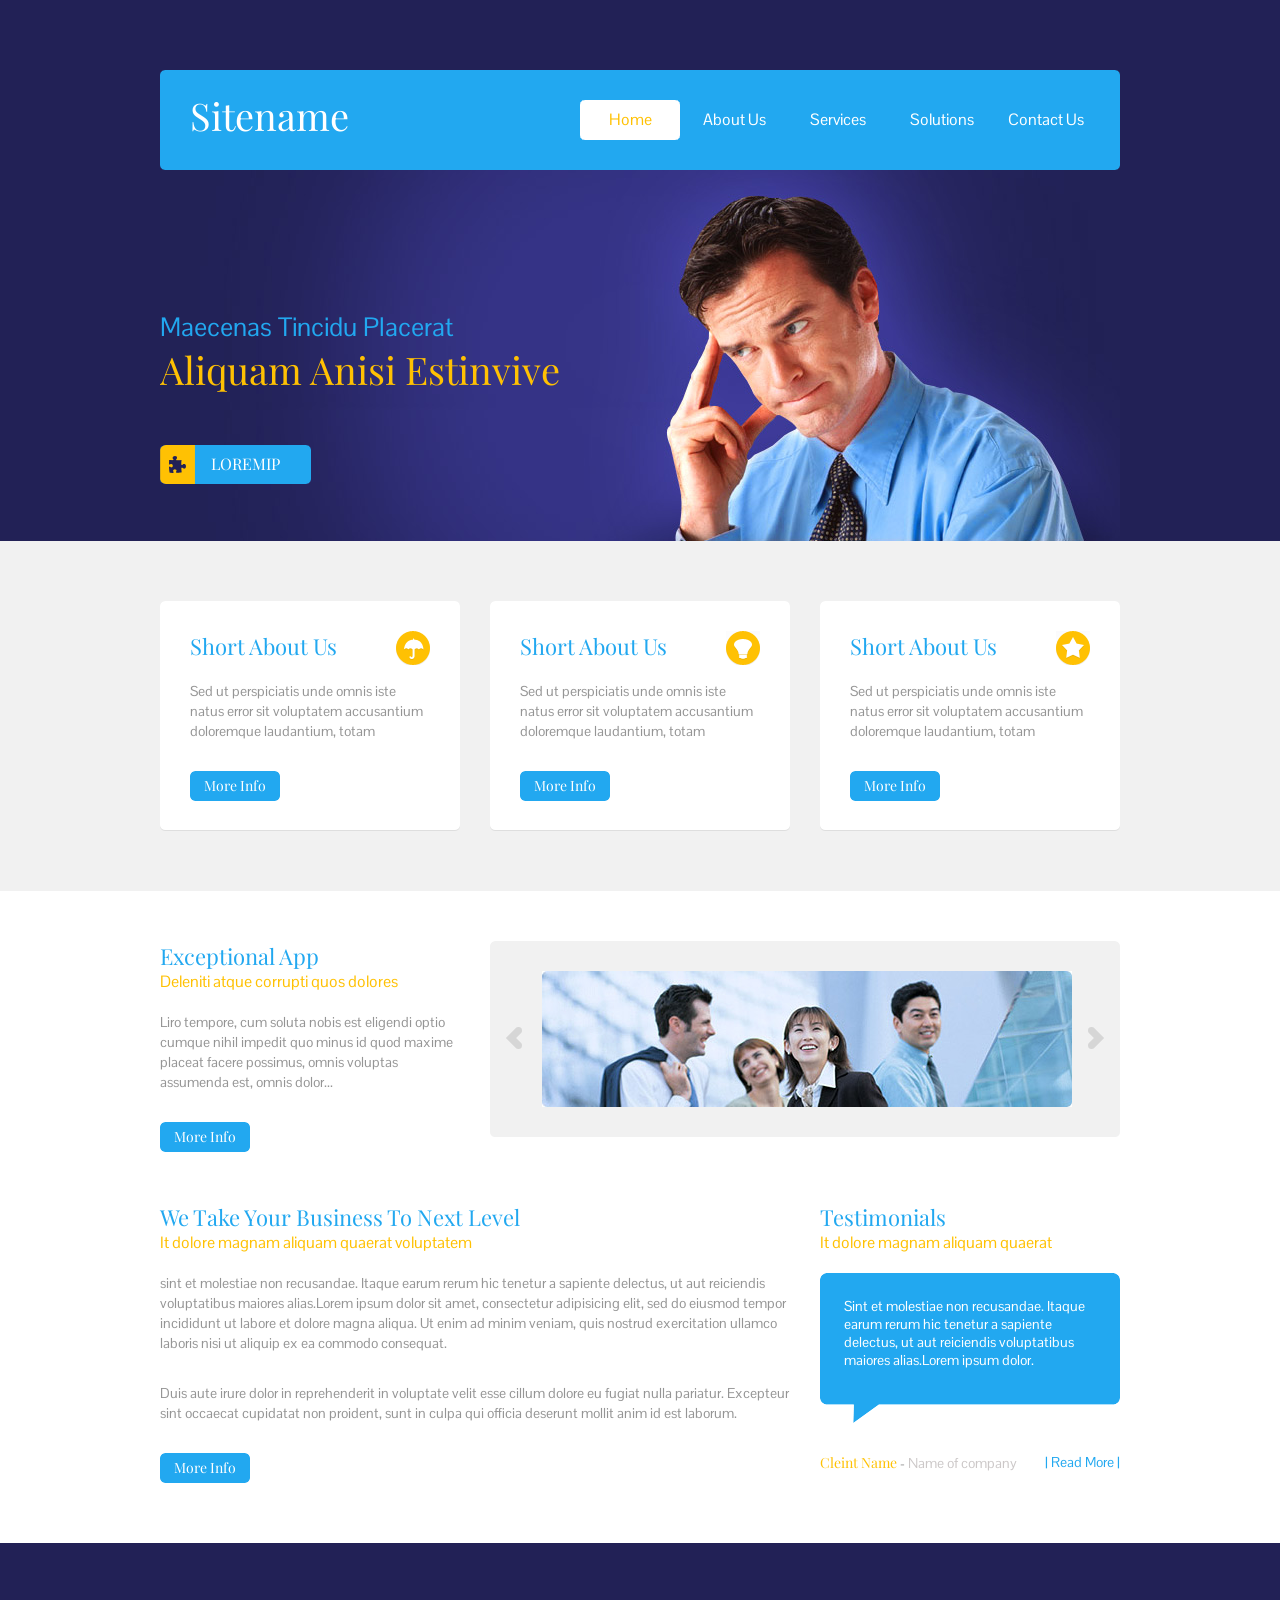
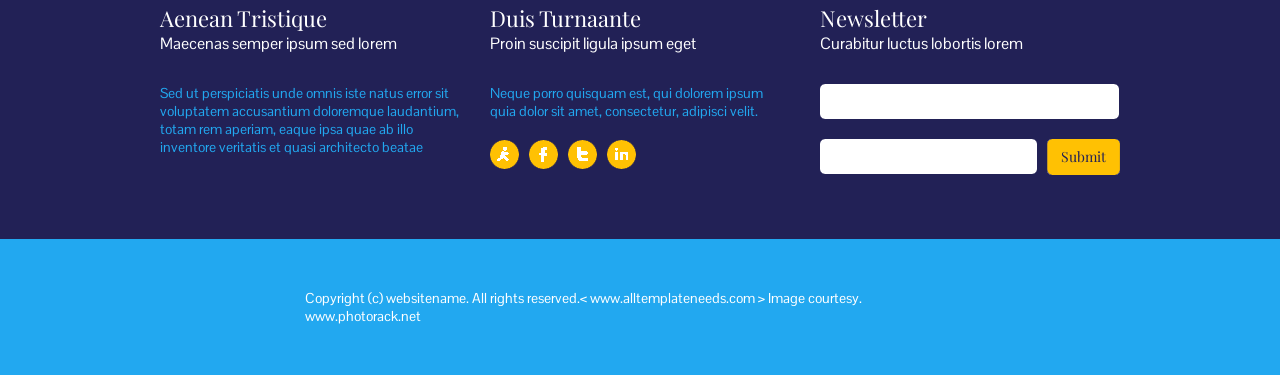
<file: www/sitio/index.html>
<!DOCTYPE html PUBLIC "-//W3C//DTD XHTML 1.0 Transitional//EN" "http://www.w3.org/TR/xhtml1/DTD/xhtml1-transitional.dtd">
<html xmlns="http://www.w3.org/1999/xhtml">

<html>
<head>
<meta http-equiv="Content-Type" content="text/html; charset=utf-8" />
<title>Template-24</title>
<link rel="stylesheet" type="text/css" href="css/styles.css"/>
<link href='http://fonts.googleapis.com/css?family=Playfair+Display|Pontano+Sans' rel='stylesheet' type='text/css'>
</head>
<body>
<div class="header-wrapper">
	<div class="header">
    	<div class="header-content">
        	<div class="logo">
            	<h1>Sitename</h1>
            </div>
            
            <div class="menu">
            	<ul>
                <li><a class="active" href="index.html">Home</a></li>
                <li><a href="about.html">About Us</a></li>
                <li><a href="#">Services</a></li>
                <li><a href="#">Solutions</a></li>
                <li><a href="#">Contact Us</a></li>
                </ul>
            </div>
        </div>
       
        <div class="banner">
        	<div class="banner-content">
            	<ul>
                <li>
                <h2>Maecenas Tincidu Placerat</h2>
                <h1>Aliquam Anisi Estinvive</h1>
                <a href="#">Loremip</a>
                </li>
                </ul>
            </div>
        </div>
        
    </div>
</div>
<!--- header-wrapper div end -->
<div class="clearing"></div>
<div class="panel-wrapper">
	<div class="panel-content">
		<div class="panel marRight">
			<div class="panel-icon">
				<img src="images/panel-icon-1.gif"/>
			</div>
			<h1>Short About Us</h1>
			<p>Sed ut perspiciatis unde omnis iste natus error sit voluptatem accusantium doloremque laudantium, totam</p>
			<a class="more1" href="#">More Info</a>
            <div class="panel-bottom">
			</div>
			
		</div>
		<div class="panel marRight">
		<div class="panel-icon">
				<img src="images/panel-icon-2.gif"/>
			</div>
			<h1>Short About Us</h1>
			<p>Sed ut perspiciatis unde omnis iste natus error sit voluptatem accusantium doloremque laudantium, totam</p>
			<a class="more1" href="#">More Info</a>
            <div class="panel-bottom">
			</div>
		</div>
		
		<div class="panel">
		<div class="panel-icon">
				<img src="images/panel-icon-3.gif"/>
			</div>
			<h1>Short About Us</h1>
			<p>Sed ut perspiciatis unde omnis iste natus error sit voluptatem accusantium doloremque laudantium, totam</p>
			<a class="more1" href="#">More Info</a>
            <div class="panel-bottom">
			</div>
		</div>
		
	</div>
			
</div>
        
        
		

<!--- panel-wrapper div end -->
<div class="clearing"></div>
<div class="generic-content-wrapper">
	<div class="generic-content">
    	
      <div class="content marRight">
       	<h1>Exceptional App</h1>
            <h2>Deleniti atque corrupti quos dolores<h2>
        <p>Liro tempore, cum soluta nobis est eligendi optio cumque nihil impedit quo minus id quod maxime placeat facere possimus, omnis voluptas assumenda est, omnis dolor...</p>
            <a class="more" href="#">More Info</a>
      </div>
        
       <div class="slider-panel">
       		<div class="slider-content">
            	
                <div class="slider-left-arrow">
                </div>
                
                <div class="slider-image">
                	<img src="images/img-1.jpg"/>
                </div>
               
                <div class="slider-right-arrow">
                </div>
            
            </div>
       </div>
   </div>
 </div>
    	
        <div class="generic-content">
        	
            <div class="content1 marRight">
            	<h1>We Take Your Business To Next Level</h1>
                <h2>It dolore magnam aliquam quaerat voluptatem</h2>
                <p>sint et molestiae non recusandae. Itaque earum rerum hic tenetur a sapiente delectus, ut aut reiciendis voluptatibus maiores alias.Lorem ipsum dolor sit amet, consectetur adipisicing elit, sed do eiusmod tempor incididunt ut labore et dolore magna aliqua. Ut enim ad minim veniam, quis nostrud exercitation ullamco laboris nisi ut aliquip ex ea commodo consequat. </p>
                <p>Duis aute irure dolor in reprehenderit in voluptate velit esse cillum dolore eu fugiat nulla pariatur. Excepteur sint occaecat cupidatat non proident, sunt in culpa qui officia deserunt mollit anim id est laborum.</p>
                <a class="more" href="#">More Info</a>
            </div>
            
            <div class="content2">
            	<h1>Testimonials</h1>
                <h2>It dolore magnam aliquam quaerat </h2>
                <div class="content2-image">
                <p>Sint et molestiae non recusandae. Itaque earum rerum hic tenetur a sapiente delectus, ut aut reiciendis voluptatibus maiores alias.Lorem ipsum dolor.</p>
                </div>
                <h3>Cleint Name <span>- <span>Name of company</span></span> <a class="readmore" href="#">| Read More |</a></h3>
            </div>
    	
     </div>
</div>
<!--- generirc-content-wrapper div end -->
<div class="clearing"></div>
<div class="footer-wrapper">
	<div class="footer">
    	<div class="footer-panel marRight">
        	<h1>Aenean Tristique</h1>
            <h2>Maecenas semper ipsum sed lorem</h2>
            <p>Sed ut perspiciatis unde omnis iste natus error sit voluptatem accusantium doloremque laudantium, totam rem aperiam, eaque ipsa quae ab illo inventore veritatis et quasi architecto beatae</p>
        </div>
        
        <div class="footer-panel marRight">
        	<h1>Duis Turnaante</h1>
            <h2>Proin suscipit ligula ipsum eget</h2>
            <p>Neque porro quisquam est, qui dolorem ipsum quia dolor sit amet, consectetur, adipisci velit.</p>
            <ul>
            <li><a href="#"><img src="images/icon-aol1.gif" /></a></li>
            <li><a href="#"><img src="images/icon-fb.gif" /></a></li>
            <li><a href="#"><img src="images/icon-twit.gif" /></a></li>
            <li><a href="#"><img src="images/icon-linkde.gif" /></a></li>
            </ul>
        </div>
        
        <div class="newsletter">
			
        	
			<h1>Newsletter</h1>
            <h2>Curabitur luctus lobortis lorem</h2>
			<ul>
            <li><input name="" type="text" class="newsletter-input"/></li>
            <li><input name="" type="text" class="newsletter-input1"/></li>
			<li><a class="submit" href="#">Submit</a></li>
			
			
			</ul>
            </div>
           
        </div>
        
    </div>
</div>
<!--- footer-wrapper div end -->
<div class="clearing"></div>
<div class="footer-strip-wrapper">
	<div class="footer-strip">
    <p>Copyright (c) websitename. All rights reserved.<a class="footerlink" href="http://alltemplateneeds.com" >< www.alltemplateneeds.com ></a> Image courtesy. <a href="http://photorack.net" class="footerlink">www.photorack.net</a></p>
    </div>
</div>
</body>
</html>
</file>
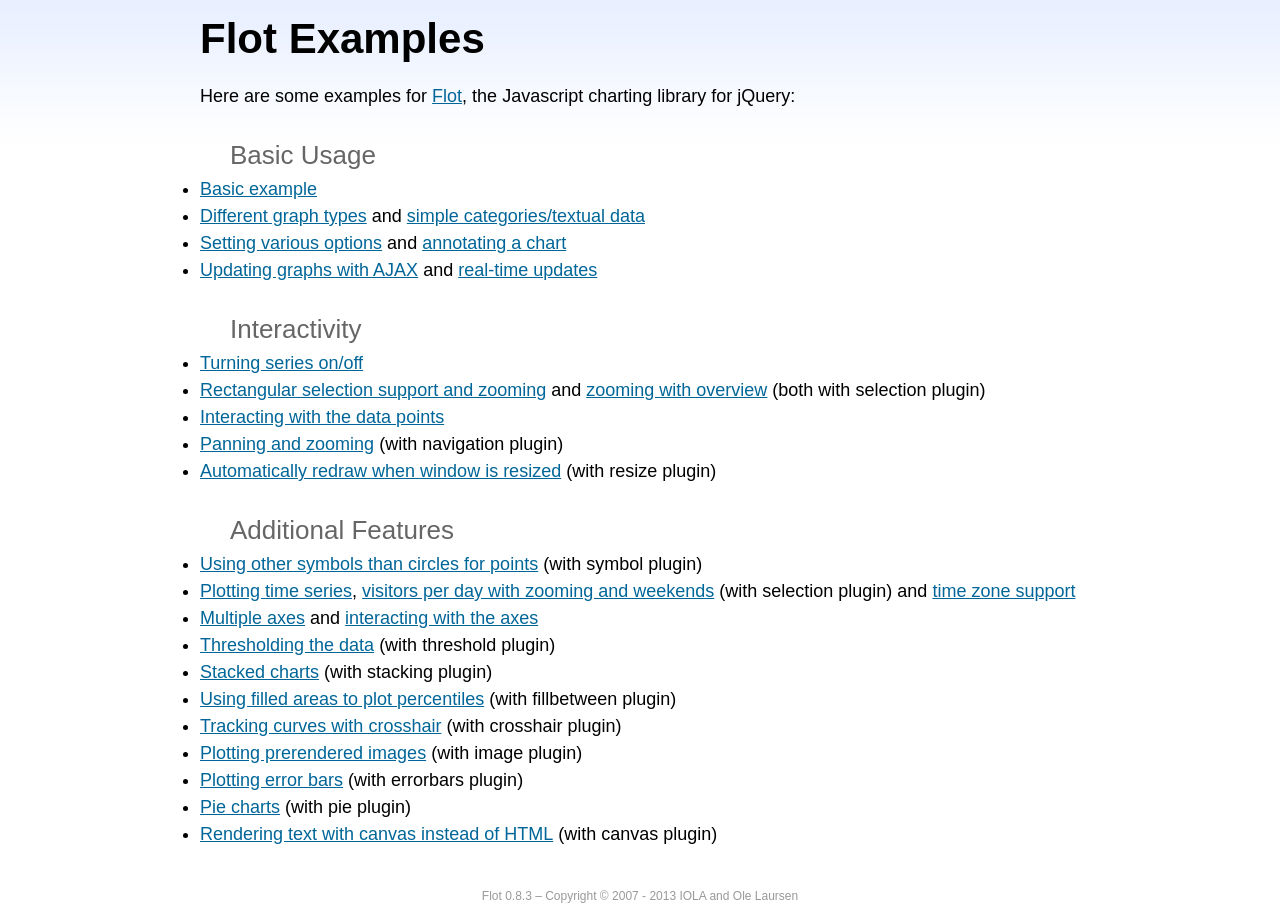
<file: www/bootstrap/bower_components/flot/examples/index.html>
<!DOCTYPE html PUBLIC "-//W3C//DTD HTML 4.01//EN" "http://www.w3.org/TR/html4/strict.dtd">
<html>
<head>
	<meta http-equiv="Content-Type" content="text/html; charset=utf-8">
	<title>Flot Examples</title>
	<link href="examples.css" rel="stylesheet" type="text/css">
	<style>

	h3 {
		margin-top: 30px;
		margin-bottom: 5px;
	}

	</style>
	<script language="javascript" type="text/javascript" src="../jquery.js"></script>
	<script language="javascript" type="text/javascript" src="../jquery.flot.js"></script>
	<script type="text/javascript">

	$(function() {

		// Add the Flot version string to the footer

		$("#footer").prepend("Flot " + $.plot.version + " &ndash; ");
	});

	</script>
</head>
<body>

	<div id="header">
		<h2>Flot Examples</h2>
	</div>

	<div id="content">

		<p>Here are some examples for <a href="http://www.flotcharts.org">Flot</a>, the Javascript charting library for jQuery:</p>

		<h3>Basic Usage</h3>

		<ul>
			<li><a href="basic-usage/index.html">Basic example</a></li>
			<li><a href="series-types/index.html">Different graph types</a> and <a href="categories/index.html">simple categories/textual data</a></li>
			<li><a href="basic-options/index.html">Setting various options</a> and <a href="annotating/index.html">annotating a chart</a></li>
			<li><a href="ajax/index.html">Updating graphs with AJAX</a> and <a href="realtime/index.html">real-time updates</a></li>
		</ul>

		<h3>Interactivity</h3>

		<ul>
			<li><a href="series-toggle/index.html">Turning series on/off</a></li>
			<li><a href="selection/index.html">Rectangular selection support and zooming</a> and <a href="zooming/index.html">zooming with overview</a> (both with selection plugin)</li>
			<li><a href="interacting/index.html">Interacting with the data points</a></li>
			<li><a href="navigate/index.html">Panning and zooming</a> (with navigation plugin)</li>
			<li><a href="resize/index.html">Automatically redraw when window is resized</a> (with resize plugin)</li>
		</ul>

		<h3>Additional Features</h3>

		<ul>
			<li><a href="symbols/index.html">Using other symbols than circles for points</a> (with symbol plugin)</li>
			<li><a href="axes-time/index.html">Plotting time series</a>, <a href="visitors/index.html">visitors per day with zooming and weekends</a> (with selection plugin) and <a href="axes-time-zones/index.html">time zone support</a></li>
			<li><a href="axes-multiple/index.html">Multiple axes</a> and <a href="axes-interacting/index.html">interacting with the axes</a></li>
			<li><a href="threshold/index.html">Thresholding the data</a> (with threshold plugin)</li>
			<li><a href="stacking/index.html">Stacked charts</a> (with stacking plugin)</li>
			<li><a href="percentiles/index.html">Using filled areas to plot percentiles</a> (with fillbetween plugin)</li>
			<li><a href="tracking/index.html">Tracking curves with crosshair</a> (with crosshair plugin)</li>
			<li><a href="image/index.html">Plotting prerendered images</a> (with image plugin)</li>
			<li><a href="series-errorbars/index.html">Plotting error bars</a> (with errorbars plugin)</li>
			<li><a href="series-pie/index.html">Pie charts</a> (with pie plugin)</li>
			<li><a href="canvas/index.html">Rendering text with canvas instead of HTML</a> (with canvas plugin)</li>
		</ul>

	</div>

	<div id="footer">
		Copyright &copy; 2007 - 2013 IOLA and Ole Laursen
	</div>

</body>
</html>
</file>
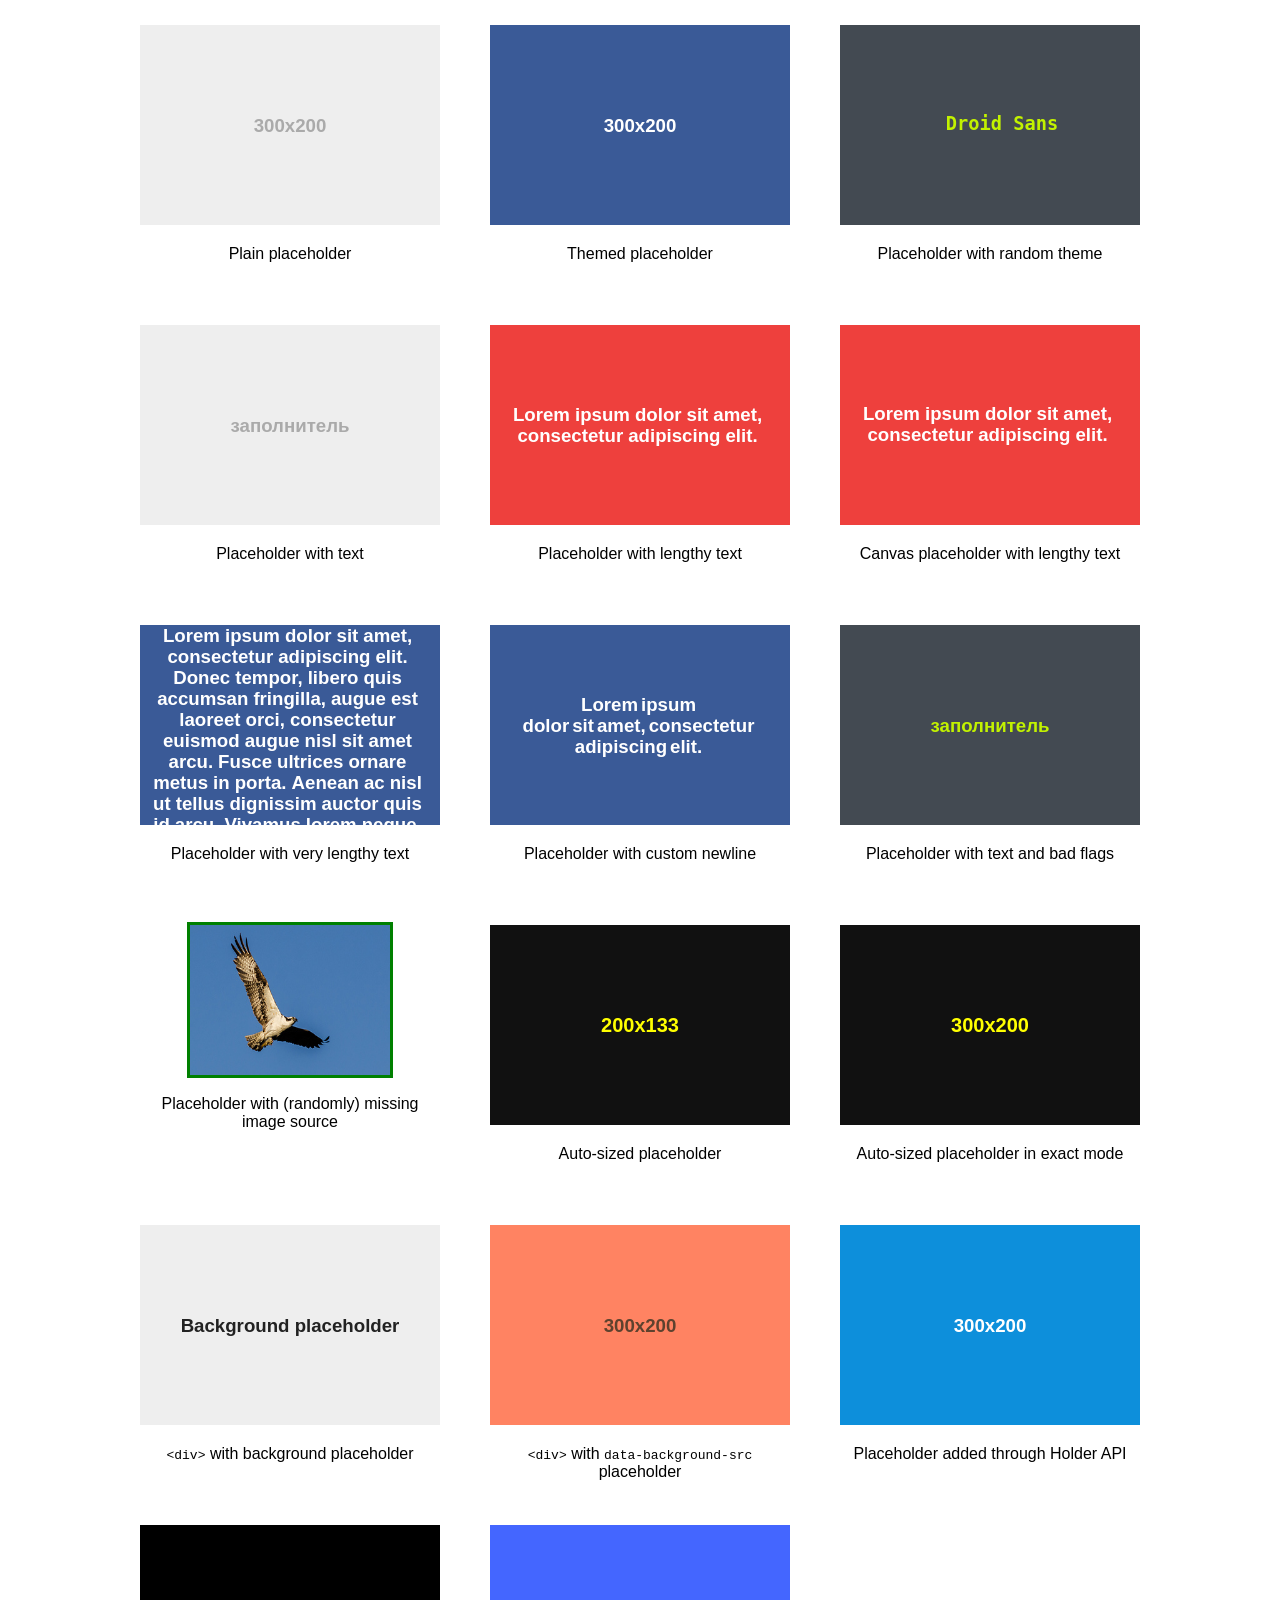
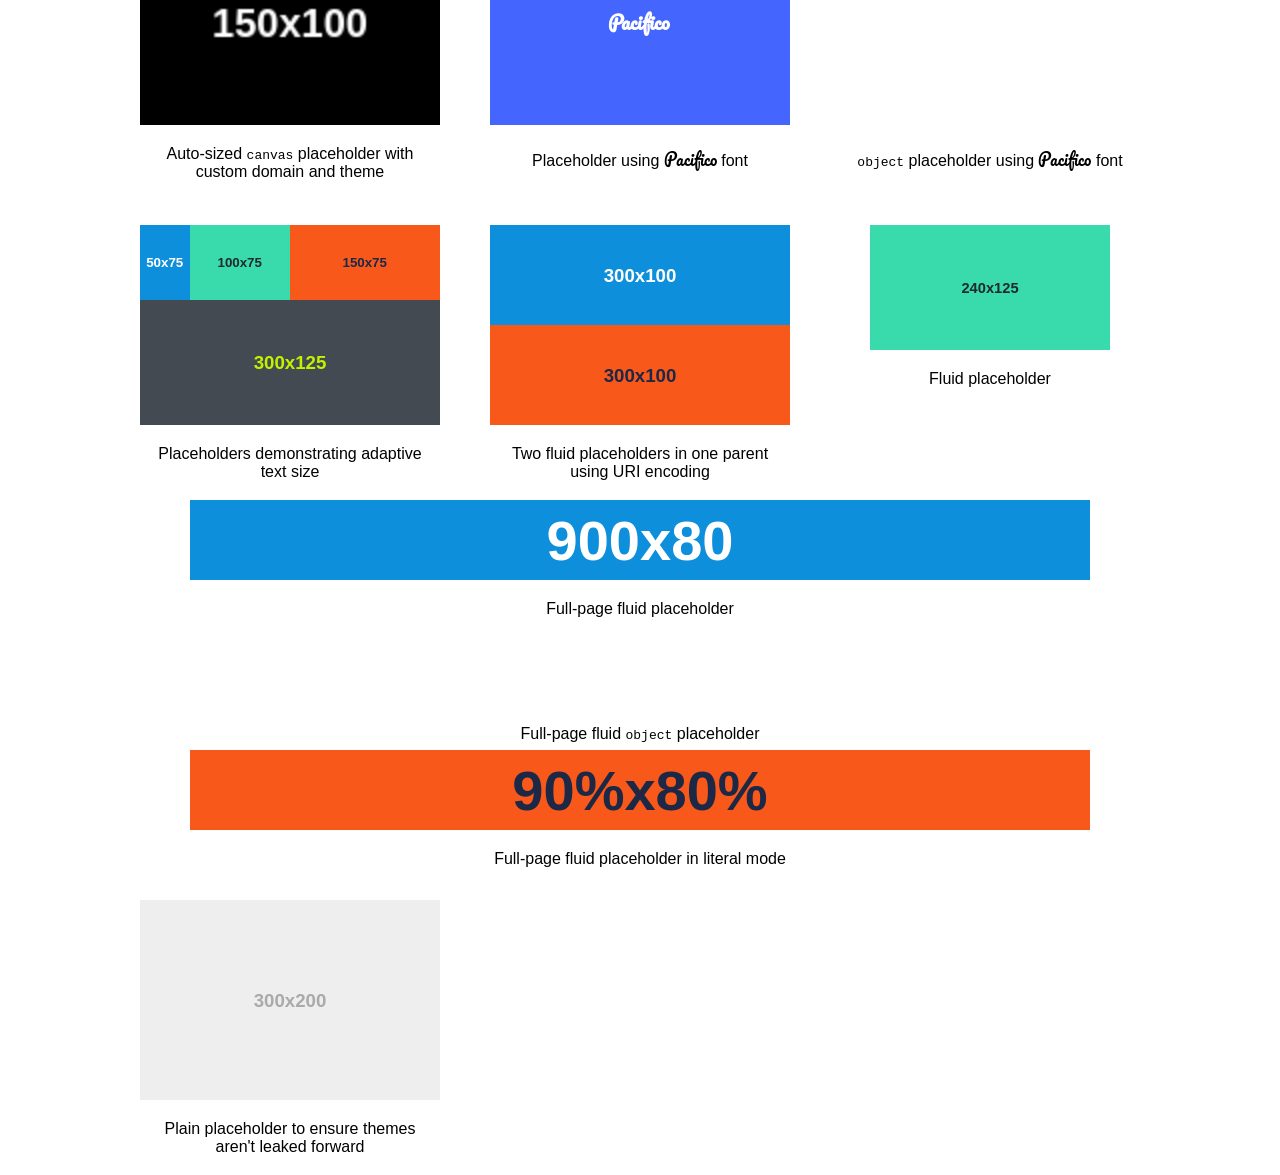
<file: www/bootstrap/bower_components/holderjs/test/index.html>
<!doctype html>
<html>
<head>
<title>Holder Testing</title>
<meta charset="utf-8">
<link rel="stylesheet" href="http://netdna.bootstrapcdn.com/font-awesome/4.1.0/css/font-awesome.min.css" class="holderjs">
<link href='http://fonts.googleapis.com/css?family=Pacifico' rel='stylesheet' type='text/css' class="holderjs">
<link href='http://fonts.googleapis.com/css?family=Raleway' rel='stylesheet' type='text/css' class='holderjs'>
<style>
	body {font-family:Arial,sans-serif;width:1050px;margin:0 auto}
	.thumb {width:300px;height:250px;margin:25px;float:left}
	.thumb img, .thumb .holderjs, .thumb object {display:block;margin:0 auto}
	.thumb .caption {padding:10px;text-align:center;margin-top:10px}
	.thumb.fullpage {float:none;clear:both;width:auto;height:100px;margin:25px}
	.autosize img {width:100%}
	#holder1 {background:url('?holder.js/300x200/text:Background%20placeholder/^eee:^222');width:300px;height:200px}
</style>
</head>
<body>

<div class="thumb">
	<img data-src="holder.js/300x200">
	<div class="caption">
		 Plain placeholder
	</div>
</div>
<div class="thumb">
	<img data-src="holder.js/300x200/social">
	<div class="caption">
		 Themed placeholder
	</div>
</div>
<div class="thumb">
	<img data-src="holder.js/300x200/random/font:Droid Sans/text:Droid Sans">
	<div class="caption">
		Placeholder with random theme
	</div>
</div>
<div class="thumb">
	<img data-src="holder.js/300x200/text:заполнитель">
	<div class="caption">
		 Placeholder with text
	</div>
</div>
<div class="thumb">
	<img data-src="holder.js/300x200/#EE403D:#FFFFFF/text:Lorem ipsum dolor sit amet, consectetur adipiscing elit.">
	<div class="caption">
		 Placeholder with lengthy text
	</div>
</div>
<div class="thumb">
	<img data-src="holder.canvas/300x200/#EE403D:#FFFFFF/text:Lorem ipsum dolor sit amet, consectetur adipiscing elit.">
	<div class="caption">
		Canvas placeholder with lengthy text
	</div>
</div>
<div class="thumb">
	<img data-src="holder.js/300x200/social/text:Lorem ipsum dolor sit amet, consectetur adipiscing elit. Donec tempor, libero quis accumsan fringilla, augue est laoreet orci, consectetur euismod augue nisl sit amet arcu. Fusce ultrices ornare metus in porta. Aenean ac nisl ut tellus dignissim auctor quis id arcu. Vivamus lorem neque, pulvinar non dictum vel, sagittis lobortis odio.">
	<div class="caption">
		 Placeholder with very lengthy text
	</div>
</div>
<div class="thumb">
	<img data-src="holder.js/300x200/social/text:Lorem ipsum   \n   dolor sit amet, consectetur adipiscing elit.">
	<div class="caption">
		 Placeholder with custom newline
	</div>
</div>
<div class="thumb">
	<img data-src="holder.js/300x200/randomrandom/hello:world/$$$$/%25%25%67/industrial/text:заполнитель">
	<div class="caption">
		 Placeholder with text and bad flags
	</div>
</div>
<div class="thumb">
	<script>
	var r = Math.random();
	if(r > 0.5){
	document.write('<img data-src="holder.js/200x150" src="missing.jpg" style="width:200px;height:150px;outline:solid 3px red">');
	}
	else{
	document.write('<img data-src="holder.js/200x150" src="image.jpg" style="width:200px;height:150px;outline:solid 3px green">');
	}
	</script>
	<div class="caption">
		Placeholder with (randomly) missing image source
	</div>
</div>
<div class="thumb">
	<div class="autosize">
		<img data-src="holder.js/200x133/#111:#ffff00/auto">
	</div>
	<div class="caption">
		 Auto-sized placeholder
	</div>
</div>
<div class="thumb">
	<div class="autosize">
		<img data-src="holder.js/200x133/#111:#ffff00/auto/textmode:exact">
	</div>
	<div class="caption">
		 Auto-sized placeholder in exact mode
	</div>
</div>
<div class="thumb">
	<div class="holderjs" id="holder1"></div>
	<div class="caption">
		<code>&lt;div&gt;</code> with background placeholder
	</div>
</div>
<div class="thumb">
	<div class="holderjs" style="width:300px;height:200px" data-background-src="?holder.js/300x200/#ff8362:#5e422e"></div>
	<div class="caption">
		<code>&lt;div&gt;</code> with <code>data-background-src</code> placeholder
	</div>
</div>

<div class="thumb">
	<div id="thumb1">
	</div>
	<div class="caption">
		 Placeholder added through Holder API
	</div>
</div>
<div class="thumb">
	<img data-src="custom.holder/150x100/custom/auto" style="width:300px;height:200px">
	<div class="caption">
		Auto-sized <code>canvas</code> placeholder with custom domain and theme
	</div>
</div>
<div class="thumb">
	<img data-src="holder.js/300x200/font:Pacifico/#4466ff:#fff/text:Pacifico">
	<div class="caption">
		 Placeholder using <span style="font-family:Pacifico">Pacifico</span> font</span>
	</div>
</div>
<div class="thumb">
	<object data="holder.js/300x200/font:Pacifico/#4466ff:#fff/text:Pacifico"></object>
	<div class="caption">
		<code>object</code> placeholder using <span style="font-family:Pacifico">Pacifico</span> font</span>
	</div>
</div>
<div class="thumb">
	<div style="overflow:hidden">
	<img data-src="holder.js/50x75/sky" style="float:left">
	<img data-src="holder.js/100x75/vine" style="float:left">
	<img data-src="holder.js/150x75/lava" style="float:left">
	</div>
	<div style="overflow:hidden">
	<img data-src="holder.js/300x125/industrial" style="float:left">
	</div>
<div class="caption">
		 Placeholders demonstrating adaptive text size
	</div>
</div>
<div class="thumb">
	<div style="height:200px">
<img data-src="holder.js/100%25x50%25/sky">
<img data-src="holder.js/100%25x50%25/lava">
</div>
<div class="caption">Two fluid placeholders in one parent using URI encoding</div>
</div>
<div class="thumb">
	<img data-src="holder.js/80%x50%/vine">
	<div class="caption">
		 Fluid placeholder
	</div>
</div>
<div class="fullpage thumb">
	<img data-src="holder.js/90%x80%/sky">
	<div class="caption">
		 Full-page fluid placeholder
	</div>
</div>
<div class="fullpage thumb">
	<object data-src="holder.js/90%x80%/vine"></object>
	<div class="caption">
		 Full-page fluid <code>object</code> placeholder
	</div>
</div>
<div class="fullpage thumb">
	<img data-src="holder.js/90%x80%/lava/textmode:literal">
	<div class="caption">
		 Full-page fluid placeholder in literal mode
	</div>
</div>
<div class="thumb">
	<img data-src="holder.js/300x200">
	<div class="caption">
		 Plain placeholder to ensure themes aren't leaked forward
	</div>
</div>

<script src="http://code.jquery.com/jquery-1.11.0.min.js"></script>
<script src="../holder.js"></script>
<!--
<script src="require.js" data-main="test.js"></script>
-->
<script>
Holder.add_image("holder.js/300x200/sky", "#thumb1").run();
Holder.add_theme("custom", {foreground: "#fff", background: "#000", size: 15}).run({
	domain: "custom.holder",
	use_canvas: true
})
Holder.add_theme("fontawesome", {foreground: "#00ccaa", background: "#002211", size: 12}).run({
	domain: "fontawesome.holder"
})
Holder.run({
	domain: "holder.canvas",
	use_canvas: true
});

</script>
</body>
</html>
</file>
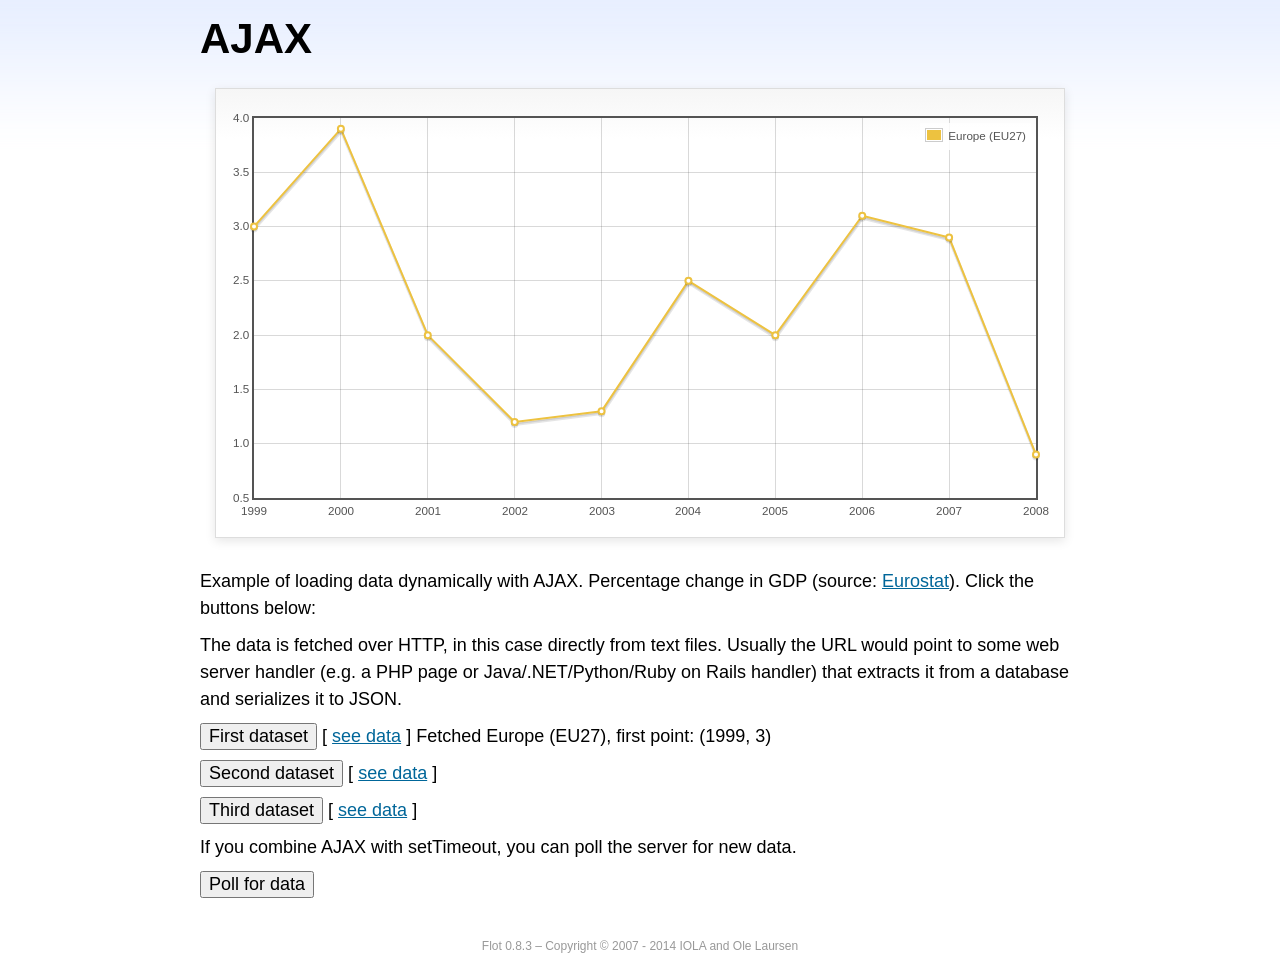
<file: www/bootstrap/bower_components/flot/examples/ajax/index.html>
<!DOCTYPE html PUBLIC "-//W3C//DTD HTML 4.01//EN" "http://www.w3.org/TR/html4/strict.dtd">
<html>
<head>
	<meta http-equiv="Content-Type" content="text/html; charset=utf-8">
	<title>Flot Examples: AJAX</title>
	<link href="../examples.css" rel="stylesheet" type="text/css">
	<!--[if lte IE 8]><script language="javascript" type="text/javascript" src="../../excanvas.min.js"></script><![endif]-->
	<script language="javascript" type="text/javascript" src="../../jquery.js"></script>
	<script language="javascript" type="text/javascript" src="../../jquery.flot.js"></script>
	<script type="text/javascript">

	$(function() {

		var options = {
			lines: {
				show: true
			},
			points: {
				show: true
			},
			xaxis: {
				tickDecimals: 0,
				tickSize: 1
			}
		};

		var data = [];

		$.plot("#placeholder", data, options);

		// Fetch one series, adding to what we already have

		var alreadyFetched = {};

		$("button.fetchSeries").click(function () {

			var button = $(this);

			// Find the URL in the link right next to us, then fetch the data

			var dataurl = button.siblings("a").attr("href");

			function onDataReceived(series) {

				// Extract the first coordinate pair; jQuery has parsed it, so
				// the data is now just an ordinary JavaScript object

				var firstcoordinate = "(" + series.data[0][0] + ", " + series.data[0][1] + ")";
				button.siblings("span").text("Fetched " + series.label + ", first point: " + firstcoordinate);

				// Push the new data onto our existing data array

				if (!alreadyFetched[series.label]) {
					alreadyFetched[series.label] = true;
					data.push(series);
				}

				$.plot("#placeholder", data, options);
			}

			$.ajax({
				url: dataurl,
				type: "GET",
				dataType: "json",
				success: onDataReceived
			});
		});

		// Initiate a recurring data update

		$("button.dataUpdate").click(function () {

			data = [];
			alreadyFetched = {};

			$.plot("#placeholder", data, options);

			var iteration = 0;

			function fetchData() {

				++iteration;

				function onDataReceived(series) {

					// Load all the data in one pass; if we only got partial
					// data we could merge it with what we already have.

					data = [ series ];
					$.plot("#placeholder", data, options);
				}

				// Normally we call the same URL - a script connected to a
				// database - but in this case we only have static example
				// files, so we need to modify the URL.

				$.ajax({
					url: "data-eu-gdp-growth-" + iteration + ".json",
					type: "GET",
					dataType: "json",
					success: onDataReceived
				});

				if (iteration < 5) {
					setTimeout(fetchData, 1000);
				} else {
					data = [];
					alreadyFetched = {};
				}
			}

			setTimeout(fetchData, 1000);
		});

		// Load the first series by default, so we don't have an empty plot

		$("button.fetchSeries:first").click();

		// Add the Flot version string to the footer

		$("#footer").prepend("Flot " + $.plot.version + " &ndash; ");
	});

	</script>
</head>
<body>

	<div id="header">
		<h2>AJAX</h2>
	</div>

	<div id="content">

		<div class="demo-container">
			<div id="placeholder" class="demo-placeholder"></div>
		</div>

		<p>Example of loading data dynamically with AJAX. Percentage change in GDP (source: <a href="http://epp.eurostat.ec.europa.eu/tgm/table.do?tab=table&init=1&plugin=1&language=en&pcode=tsieb020">Eurostat</a>). Click the buttons below:</p>

		<p>The data is fetched over HTTP, in this case directly from text files. Usually the URL would point to some web server handler (e.g. a PHP page or Java/.NET/Python/Ruby on Rails handler) that extracts it from a database and serializes it to JSON.</p>

		<p>
			<button class="fetchSeries">First dataset</button>
			[ <a href="data-eu-gdp-growth.json">see data</a> ]
			<span></span>
		</p>

		<p>
			<button class="fetchSeries">Second dataset</button>
			[ <a href="data-japan-gdp-growth.json">see data</a> ]
			<span></span>
		</p>

		<p>
			<button class="fetchSeries">Third dataset</button>
			[ <a href="data-usa-gdp-growth.json">see data</a> ]
			<span></span>
		</p>

		<p>If you combine AJAX with setTimeout, you can poll the server for new data.</p>

		<p>
			<button class="dataUpdate">Poll for data</button>
		</p>

	</div>

	<div id="footer">
		Copyright &copy; 2007 - 2014 IOLA and Ole Laursen
	</div>

</body>
</html>
</file>
<file: www/sitio/css/styles.css>
*{margin:0; padding:0; font-family: 'Pontano Sans', sans-serif; font-size:14px; color:#959595;}
a{text-decoration:none;}
image{border:none;}
.clearing{clear:both;}

.header-wrapper{width:100%; height:auto; background:#222156; overflow:hidden;}
.header{width:960px; margin:0 auto; margin-top:70px; overflow:hidden;}
.header-content{width:960px; height:100px; background:url(../images/top-strip.gif) no-repeat;}

.logo{width:360px; float:left;}
.logo h1{font-family: 'Playfair Display', serif; font-size:38px; color:#ffffff; font-weight:normal; padding-left:30px; padding-top:20px;}

.menu{width:540px; float:right; padding-top:30px;}
.menu ul{list-style:none;}
.menu li{float:left; width:100px; height:40px; padding-right:4px;}
.menu li a{font-size:16px; font-weight:normal; color:#ffffff; width:100px; height:40px; line-height:40px; text-align:center; display:block;}
.menu li a:hover{font-size:16px; font-weight:normal; color:#ffc103; width:100px; height:40px; line-height:40px; text-align-center;  background:url(../images/menu-h.gif);}
.menu li a.active{color:#ffc103; background:url(../images/menu-h.gif);}


.banner{width:960px; height:371px; background:url(../images/banner-img.jpg) no-repeat; margin:0 auto;}
.banner-content{width:500px; float:left; padding-top:140px;}
.banner-content h2{font-size:26px; font-weight:normal; color:#22a8f0;}
.banner-content h1{font-family: 'Playfair Display', serif; font-size:38px; font-weight:normal; color:#ffc103; padding-bottom:50px;}
.banner-content ul{list-style:none;}
.banner-content li{text-align:left;}
.banner-content li a{display:block; width:151px; height:39px; background:url(../images/btn-banner.gif) no-repeat; font-family: 'Playfair Display', serif; font-size:16px; font-weight:normal; color:#ffffff; text-align:center; line-height:38px; text-transform:uppercase; padding-left:10px;}
.banner-content li a:hover{display:block; width:151px; height:39px; background:url(../images/btn-banner-h.gif) no-repeat; font-family: 'Playfair Display', serif; font-size:16px; font-weight:normal; color:#222156; text-align:center; line-height:38px;}


.panel-wrapper{width:100%; height:350px; background:#f1f1f1; overflow:hidden;}
.panel-content{width:960px; margin:0 auto; margin-top:60px;}
.panel{width:300px; height:auto; float:left; background:url(../images/panel-bg.gif) no-repeat; overflow:hidden; position:relative; }
.panel-icon{width:34px; height:34px; float:right; position:absolute; right:0px; top:0px;  padding-top:30px; padding-right:30px;}
.panel-bottom{width:300px; height:10px; background:#ffffff url(../images/panel-bottom.gif) bottom no-repeat; padding-bottom:20px;}
.panel h1{font-family: 'Playfair Display', serif; font-size:22px; font-weight:normal; color:#22a8f0; padding-left:30px; padding-right:30px; padding-top:30px;}
.panel p{line-height:20px; padding-left:30px; padding-right:30px; padding-top:20px;}
a.more1{width:90px; height:30px; line-height:30px; font-family: 'Playfair Display', serif; font-size:14px; color:#ffffff; display:block;text-align:center; background:url(../images/btn-more-n.gif) no-repeat; margin-left:30px; margin-top:30px; }
a.more1:hover{width:90px; height:30px; line-height:30px; font-family: 'Playfair Display', serif; font-size:14px; color:#ffffff; display:block;text-align:center; background:url(../images/btn-more-h.gif) no-repeat; }
.marRight{margin-right:30px;}


.generic-content-wrapper{width:100%; height:auto; overflow:hidden; padding-top:20px;}
.generic-content{width:960px; margin:0 auto; margin-top:30px;}
.content{width:300px; float:left;}
.content h1{font-family: 'Playfair Display', serif; font-size:22px; font-weight:normal; color:#22a8f0;}
.content h2{font-size:16px; font-weight:normal; color:#ffc103; padding-bottom:20px;}
.content p{line-height:20px; padding-bottom:30px;}
a.more{width:90px; height:30px; line-height:30px; font-family: 'Playfair Display', serif; font-size:14px; color:#ffffff; display:block;text-align:center; background:url(../images/btn-more-n.gif) no-repeat;}

a.more:hover{width:90px; height:30px; line-height:30px; font-family: 'Playfair Display', serif; font-size:14px; color:#ffffff; display:block;text-align:center; background:url(../images/btn-more-h.gif) no-repeat;}
.marRight{margin-right:30px;}

.slider-panel{width:630px; height:196px; float:left; background:url(../images/slider-bg.gif) no-repeat;}
/*.slider-left-arrow{width:16px; height:22px; background:url(../images/icon-arrow-left.gif) no-repeat left; padding-top:86px; position:absolute;}
.slider-right-arrow{width:16px; height:22px; background:url(../images/icon-arrow-right.gif) no-repeat right; padding-top:86px; position:absolute; float:right;}
.slider-image{width:530px; height:136px;}*/
.slider-content{width:598px; margin:0 auto;}
.slider-left-arrow{width:16px; height:22px; float:left; margin-top:86px; background:url(../images/icon-arrow-left.gif) no-repeat left;}
.slider-right-arrow{width:16px; height:22px; float:right; margin-top:86px; background:url(../images/icon-arrow-right.gif) no-repeat right;}
.slider-image{width:530px; height:136px; float:left; padding-left:20px; padding-top:30px;}

.content1{width:630px; float:left; padding-bottom:60px;}
.content1 h1{font-family: 'Playfair Display', serif; font-size:22px; font-weight:normal; color:#22a8f0;}
.content1 h2{font-size:16px; font-weight:normal; color:#ffc103; padding-bottom:20px;}
.content1 p{line-height:20px; padding-bottom:30px;}

.content2{width300px; float:left; }
.content2 h1{font-family: 'Playfair Display', serif; font-size:22px; font-weight:normal; color:#22a8f0;}
.content2 h2{font-size:16px; font-weight:normal; color:#ffc103; padding-bottom:20px;}
.content2-image{width:300px; height:150px; background:url(../images/testimonilas-bg.gif) no-repeat; margin-bottom:30px;}
.content2 p{line-hieght:20px; color:#ffffff; padding:24px;}
.content2 h3{font-family: 'Playfair Display', serif; font-size:14px; font-weight:normal; color:#ffc103;}
.content2 h3 span span{color:#22a8f0; color:#ccc8c8;}
a.readmore{ color:#22a8f0; font-size:14px; font-weight:normal; float:right; }
a.readmore:hover{ color:#ffc103; font-size:14px; font-weight:normal;}


.footer-wrapper{width:100%; background:#222156; overflow:auto; height:auto;}
.footer{width:960px; margin:0 auto; margin-top:60px;}
.footer-panel{width:300px; float:left; padding-bottom:60px;}
.footer-panel h1{font-family: 'Playfair Display', serif; font-size:22px; font-weight:normal; color:#ffffff;}
.footer-panel h2{font-size:16px; font-weight:normal; color:#ffffff; padding-bottom:30px;}
.footer-panel p{ine-height:20px; color:#22a8f0;}
.footer-panel ul{list-style:none;}
.footer-panel li{float:left;  padding-top:20px;}
.footer-panel a{display:block; width:29px; height:29px; background:url(../images/img-cir-n.gif) no-repeat; padding:5px;}
.footer-panel a:hover{background:url(../images/img-cir-h.gif) no-repeat;}

.newsletter{width:300px; float:left;}
.newsletter h1{font-family: 'Playfair Display', serif; font-size:22px; font-weight:normal; color:#ffffff;}
.newsletter h2{font-size:16px; font-weight:normal; color:#ffffff; padding-bottom:30px;}
.newsletter ul{list-style:none;}
.newsletter li{border:none; float:left; padding-bottom:20px;}
.newsletter-input{background:url(../images/news-letter-bg-1.gif) no-repeat; width:299px; height:35px; color:#222156; padding-left:10px; text-align:left; line-height:35px; border:none;}
.newsletter-input1{background:url(../images/news-letter-bg-2.gif) no-repeat; width:217px; height:35px; color:#222156; padding-left:10px; text-align:left; line-height:35px; border:none; }
a.submit{background:url(../images/btn-submit.gif) no-repeat; width:73px; height:36px; float:right; display:block; font-family: 'Playfair Display', serif; color:#222156; font-size:14px; text-align:center; line-height:36px;}
a.submit:hover{background:url(../images/btn-submit-h.gif) no-repeat; width:73px; height:36px;  font-family: 'Playfair Display', serif; color:#ffffff; font-size:14px; text-align:center; line-height:36px;}

.footer-strip-wrapper{width:100%; height:auto; background:#22a8f0; overflow:hidden;}
.footer-strip{width:670px; margin:0 auto; margin-top:50px; margin-bottom:50px;}
.footer-strip p{color:#ffffff;}
a.footerlink{color:#ffffff;}
a.footerlink:hover{color:#222156;}


/* inner page styles start */
.container{width:100%; overflow:hidden; heigth:auto;}
.col-wrapper{width:960px; margin:0 auto; overflow:hidden; margin-top:60px;}
.col1{width:300px; float:left;}
.col1 h1{font-family:'Playfair Display', serif; font-size:22px; font-weight:normal; color:#22a8f0; padding-bottom:20px;}
.col1 p{line-height:20px;  padding-bottom:30px;}
.col1 ul{list-style:none;}
.col1 li{border-bottom:1px solid #dedede;  background:url(../images/arrow.gif) no-repeat left; float:left; padding-left:20px; width:260px;}
.col1 li.bdrBottom{border-bottom:none;}
.col1 li a{ line-height:40px; height:40px; font-size:14px; text-align:center;}
.col1 li a:hover{line-height:40px; height:40px; font-size:14px; color:#22a8f0;}

.col2{width:630px; float:left;}
.col2 h1{font-family:'Playfair Display', serif; font-size:22px; font-weight:normal; color:#22a8f0; padding-bottom:20px;}
.col2 p{line-height:20px; padding-bottom:30px;}
</file>
<file: www/bootstrap/bower_components/flot/examples/examples.css>
* {	padding: 0; margin: 0; vertical-align: top; }

body {
	background: url(background.png) repeat-x;
	font: 18px/1.5em "proxima-nova", Helvetica, Arial, sans-serif;
}

a {	color: #069; }
a:hover { color: #28b; }

h2 {
	margin-top: 15px;
	font: normal 32px "omnes-pro", Helvetica, Arial, sans-serif;
}

h3 {
	margin-left: 30px;
	font: normal 26px "omnes-pro", Helvetica, Arial, sans-serif;
	color: #666;
}

p {
	margin-top: 10px;
}

button {
	font-size: 18px;
	padding: 1px 7px;
}

input {
	font-size: 18px;
}

input[type=checkbox] {
	margin: 7px;
}

#header {
	position: relative;
	width: 900px;
	margin: auto;
}

#header h2 {
	margin-left: 10px;
	vertical-align: middle;
	font-size: 42px;
	font-weight: bold;
	text-decoration: none;
	color: #000;
}

#content {
	width: 880px;
	margin: 0 auto;
	padding: 10px;
}

#footer {
	margin-top: 25px;
	margin-bottom: 10px;
	text-align: center;
	font-size: 12px;
	color: #999;
}

.demo-container {
	box-sizing: border-box;
	width: 850px;
	height: 450px;
	padding: 20px 15px 15px 15px;
	margin: 15px auto 30px auto;
	border: 1px solid #ddd;
	background: #fff;
	background: linear-gradient(#f6f6f6 0, #fff 50px);
	background: -o-linear-gradient(#f6f6f6 0, #fff 50px);
	background: -ms-linear-gradient(#f6f6f6 0, #fff 50px);
	background: -moz-linear-gradient(#f6f6f6 0, #fff 50px);
	background: -webkit-linear-gradient(#f6f6f6 0, #fff 50px);
	box-shadow: 0 3px 10px rgba(0,0,0,0.15);
	-o-box-shadow: 0 3px 10px rgba(0,0,0,0.1);
	-ms-box-shadow: 0 3px 10px rgba(0,0,0,0.1);
	-moz-box-shadow: 0 3px 10px rgba(0,0,0,0.1);
	-webkit-box-shadow: 0 3px 10px rgba(0,0,0,0.1);
}

.demo-placeholder {
	width: 100%;
	height: 100%;
	font-size: 14px;
	line-height: 1.2em;
}

.legend table {
	border-spacing: 5px;
}
</file>
